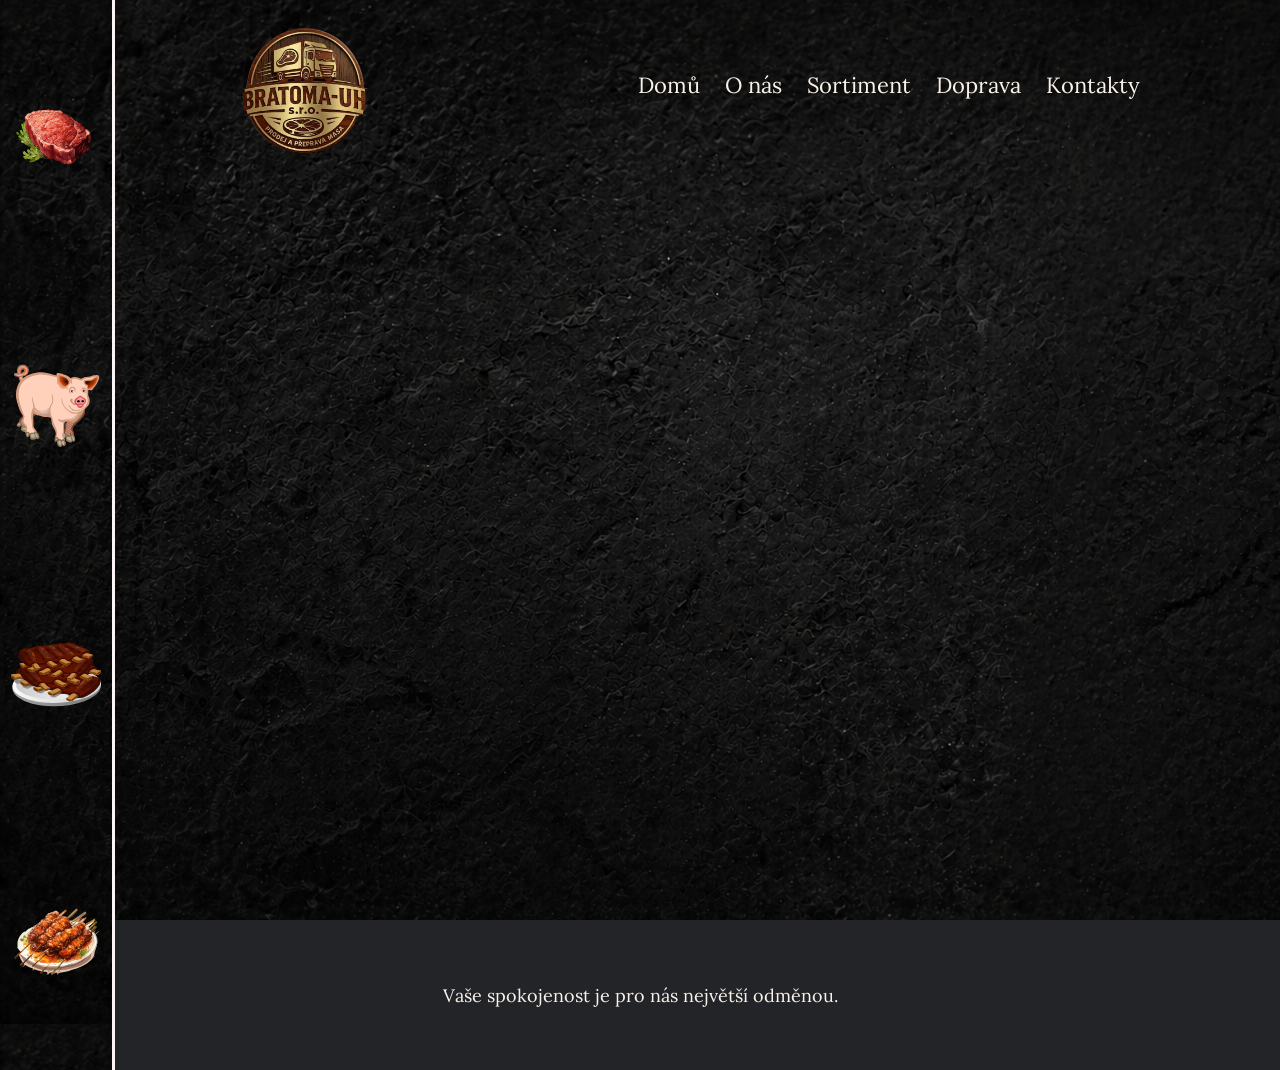
<file: index.html>
<!DOCTYPE html>
<html lang="cs">
<head>
<meta charset="UTF-8">
<meta name="viewport" content="width=device-width, initial-scale=1.0">
<title>Jeff webovky</title>
 
<link href="https://fonts.googleapis.com/css2?family=Lora:ital,wght@0,400;0,700;1,400;1,700&family=Playfair+Display:wght@700&display=swap" rel="stylesheet"> 
	<link rel="stylesheet" href="styles.css">
</head>
<body>
 
	<div class="side-border-left">
<img src="masicko.svg" alt="masicko">
<img src="prasatko.svg" alt="prasatko">
<img src="zebra.svg" alt="zebra">
<img src="na tyckach.svg" alt="na tyckach">
</div>
 
	<header class="hlavicka">
		<img class="logo" src="logo drevene.png" alt="logo">

		<div class="hamburger" id="hamburger" onclick="toggleMenu()">
            <span></span><span></span><span></span>
        </div>
		

		<ul class="nav-links " id="navLinks">
            <li><a href="index.html" class="active">Domů</a></li>
            <li><a href="o nas.html">O nás</a></li>
			<li><a href="sortiment.html">Sortiment</a></li>
			<li><a href="doprava.html">Doprava</a></li>
            <li><a href="kontakty.html">Kontakty</a></li>
        </ul>
		</nav>

	</header>
 
	<main>
<div class="hidden">
<section class="hero">
<div class="obsah-sekce">
<h1>Vítejte na stránkách firmy BRATOMA-UH s.r.o.</h1>

<p class="hero-text">
	Jsme společnost, která byla založena v roce 2021. Zabýváme se distribucí chlazeného masa a mezinárodní  nákladní autodopravou nad 3,5t.
</p>

</div>
</section>
</div>
</main>
 
<footer class="paticka">
    <section id="kontakt">
    <div class="kontakty">
        <div>Vaše spokojenost je pro nás největší odměnou.</div>
    </div>
    </section>
</footer>
 
	<script>
	// Intersection Observer pro animace při scrollování
	const observer = new IntersectionObserver((entries) => {
		entries.forEach(entry => {
			if (entry.isIntersecting) {
				entry.target.classList.add("show");
			} else {
				entry.target.classList.remove("show");
			}
		});
	});
 
	document.querySelectorAll('.hidden').forEach(el => {
		observer.observe(el);
	});
 
	// Vynucení scrollu nahoru při načtení stránky
	if ('scrollRestoration' in history) {
		history.scrollRestoration = 'manual';
	}
	window.onload = function() {
		window.scrollTo(0, 0);
	};
 
	// Mobilní menu (Hamburger)
	function toggleMenu() {
		const nav = document.getElementById("navLinks");
		const hamburger = document.getElementById("hamburger");
		nav.classList.toggle("open");
		hamburger.classList.toggle("open");
	}
 
	document.querySelectorAll(".nav-links a").forEach(link => {
		link.addEventListener("click", () => {
			document.getElementById("navLinks").classList.remove("open");
			document.getElementById("hamburger").classList.remove("open");
		});
	});
</script>
 
</body>
</html>
</file>
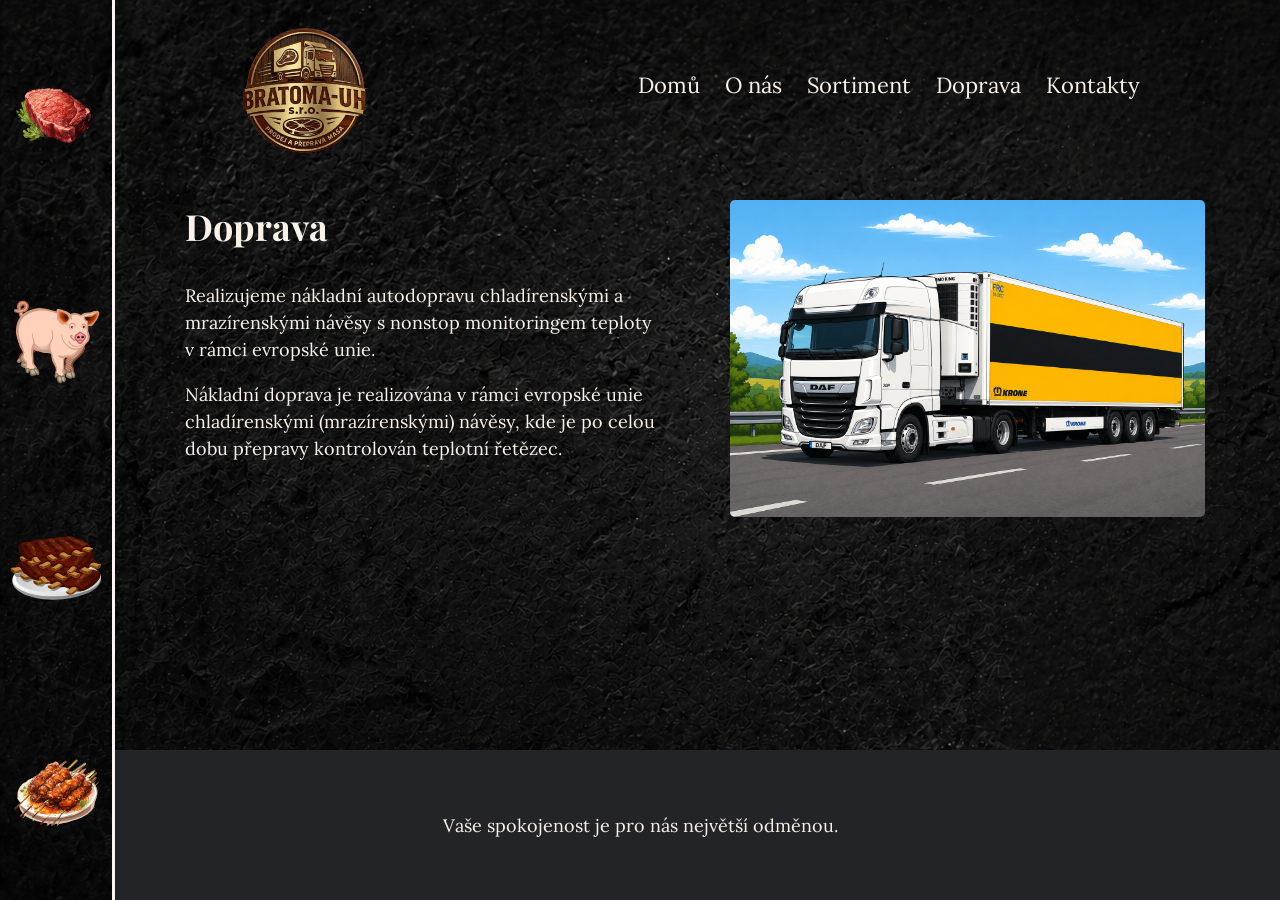
<file: doprava.html>
<!DOCTYPE html>
<html lang="cs">
<head>
	<meta charset="UTF-8">
	<meta name="viewport" content="width=device-width, initial-scale=1.0">
	<title>Jeff webovky</title>

	<!-- Google Fonts -->
	<link href="https://fonts.googleapis.com/css2?family=Lora:ital,wght@0,400;0,700;1,400;1,700&family=Playfair+Display:wght@700&display=swap" rel="stylesheet">

	<!-- Naše vlastní CSS -->
	<link rel="stylesheet" href="styles.css">
</head>
<body>

	<div class="side-border-left">
		<img src="masicko.svg" alt="masicko">
		<img src="prasatko.svg" alt="prasatko">
        <img src="zebra.svg" alt="zebra">
        <img src="na tyckach.svg" alt="na tyckach">
		
	</div>



	<header class="hlavicka">
		<img class="logo" src="logo drevene.png" alt="logo">

		<div class="hamburger" id="hamburger" onclick="toggleMenu()">
            <span></span><span></span><span></span>
        </div>
		

		<ul class="nav-links " id="navLinks">
            <li><a href="index.html" class="active">Domů</a></li>
            <li><a href="o nas.html">O nás</a></li>
			<li><a href="sortiment.html">Sortiment</a></li>
			<li><a href="doprava.html">Doprava</a></li>
            <li><a href="kontakty.html">Kontakty</a></li>
        </ul>
		</nav>

	</header>



	<main>

		<section id="doprava">
			<div class="hidden">
			<div class="obsah-sekce dva-sloupce">

				<div class="sloupec">
					<h2 class="nadpis-sekce">Doprava</h2>

					<p>Realizujeme nákladní autodopravu chladírenskými a mrazírenskými návěsy s nonstop monitoringem teploty v rámci evropské unie.</p>

					<p>Nákladní doprava je realizována v rámci evropské unie chladírenskými (mrazírenskými) návěsy, kde je po celou dobu přepravy kontrolován teplotní řetězec.</p>

				</div>

                <div class="sloupec">
					<img class="foto" src="chladici kamionak.png" alt="chladici kamionak">
				</div>
                
            </div>
			</div>
		</section>


	</main>



<footer class="paticka">
    <section id="kontakt">
    <div class="kontakty">
        <div>Vaše spokojenost je pro nás největší odměnou.</div>
    </div>
    </section>
</footer>

<script>
	// Intersection Observer pro animace při scrollování
	const observer = new IntersectionObserver((entries) => {
		entries.forEach(entry => {
			if (entry.isIntersecting) {
				entry.target.classList.add("show");
			} else {
				entry.target.classList.remove("show");
			}
		});
	});
 
	document.querySelectorAll('.hidden').forEach(el => {
		observer.observe(el);
	});
 
	// Vynucení scrollu nahoru při načtení stránky
	if ('scrollRestoration' in history) {
		history.scrollRestoration = 'manual';
	}
	window.onload = function() {
		window.scrollTo(0, 0);
	};
 
	// Mobilní menu (Hamburger)
	function toggleMenu() {
		const nav = document.getElementById("navLinks");
		const hamburger = document.getElementById("hamburger");
		nav.classList.toggle("open");
		hamburger.classList.toggle("open");
	}
 
	document.querySelectorAll(".nav-links a").forEach(link => {
		link.addEventListener("click", () => {
			document.getElementById("navLinks").classList.remove("open");
			document.getElementById("hamburger").classList.remove("open");
		});
	});
</script>

</body>
</html>
</file>
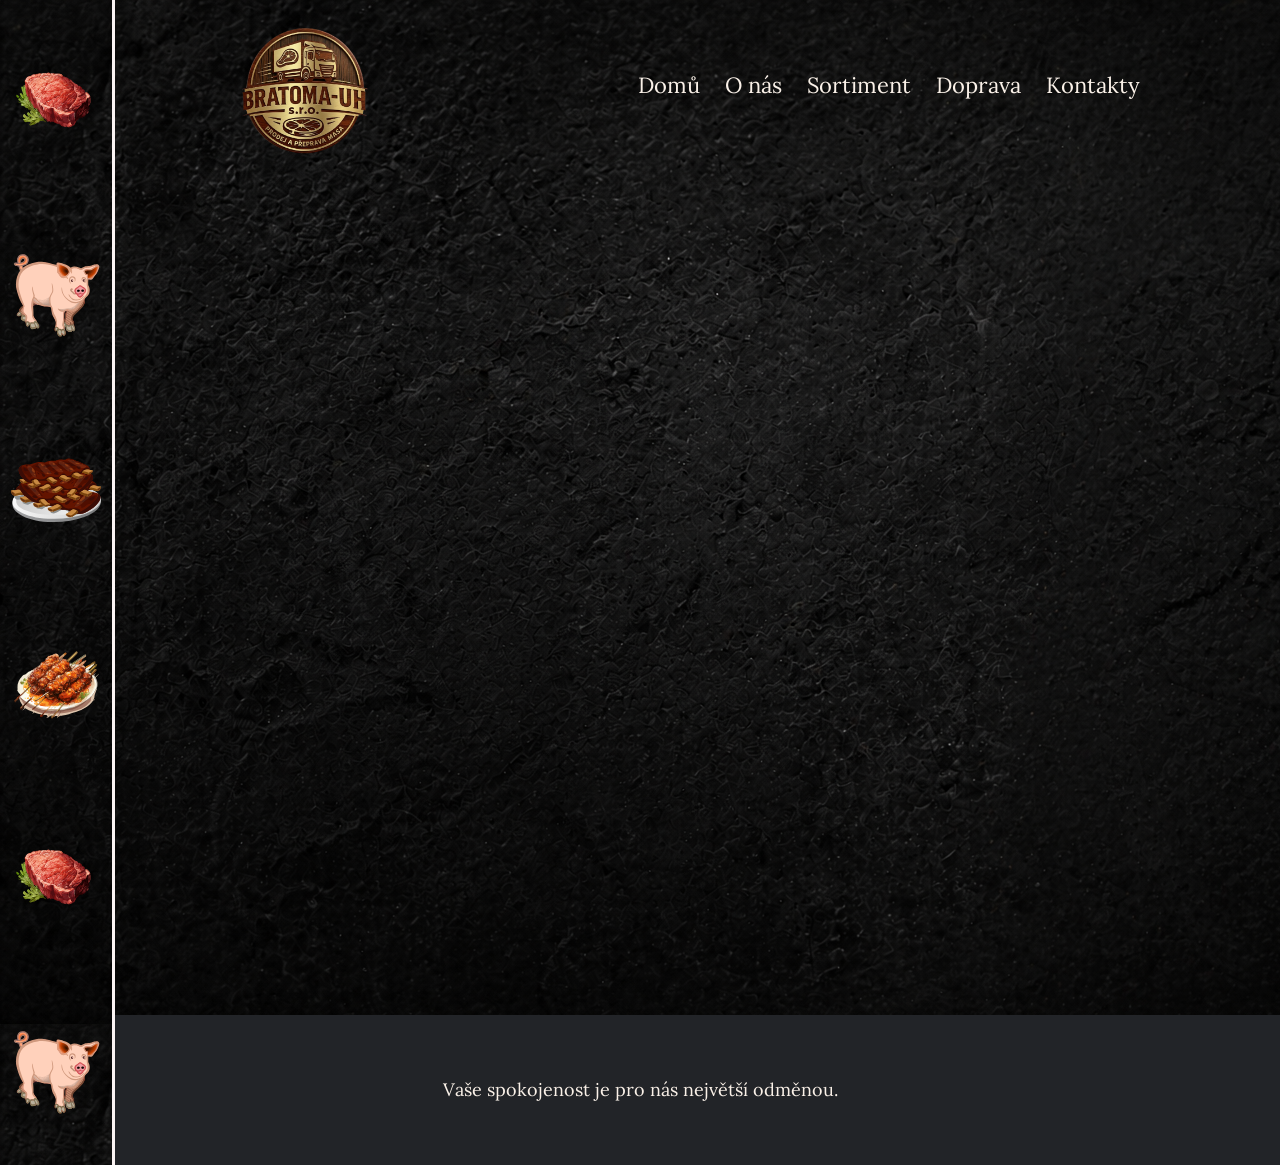
<file: kontakty.html>
<!DOCTYPE html>
<html lang="cs">
<head>
	<meta charset="UTF-8">
	<meta name="viewport" content="width=device-width, initial-scale=1.0">
	<title>Jeff webovky</title>

	<!-- Google Fonts -->
	<link href="https://fonts.googleapis.com/css2?family=Lora:ital,wght@0,400;0,700;1,400;1,700&family=Playfair+Display:wght@700&display=swap" rel="stylesheet">

	<!-- Naše vlastní CSS -->
	<link rel="stylesheet" href="styles.css">
</head>
<body>

    <div class="side-border-left">
		<img src="masicko.svg" alt="masicko">
		<img src="prasatko.svg" alt="prasatko">
        <img src="zebra.svg" alt="zebra">
        <img src="na tyckach.svg" alt="na tyckach">
		<img src="masicko.svg" alt="masicko">
		<img src="prasatko.svg" alt="prasatko">
       
	</div>



	<header class="hlavicka">
		<img class="logo" src="logo drevene.png" alt="logo">

		<div class="hamburger" id="hamburger" onclick="toggleMenu()">
            <span></span><span></span><span></span>
        </div>
		

		<ul class="nav-links " id="navLinks">
            <li><a href="index.html" class="active">Domů</a></li>
            <li><a href="o nas.html">O nás</a></li>
			<li><a href="sortiment.html">Sortiment</a></li>
			<li><a href="doprava.html">Doprava</a></li>
            <li><a href="kontakty.html">Kontakty</a></li>
        </ul>
		</nav>

	</header>
 

<div class="hidden">
    <main class="container">
        <section class="section">
            <h2 class="section-title">Kontakty</h2>
            
            <div class="billing-container">
                <div class="billing-grid">
                    <div class="billing-card">
                        <div class="billing-header">
                            <h3>Adresa</h3>
                        </div>
                        <div class="billing-item">
                            <strong>BRATOMA-UH s.r.o</strong>
                            <p>Hliněná 472</p>
                            <p>Kunovice 686 04</p>
                        </div>
                    </div>

                    <div class="billing-card">
                        <div class="billing-header">
                            <h3>Kontakty</h3>
                        </div>
                        <div class="billing-item">
                            <strong>BRATOMA-UH s.r.o</strong>
                            <p>tel. +420 776 138 325</p>
                            <p></p>
                        </div>
                    </div>

                    <div class="billing-card info-only">
                        <div class="billing-header">
                            <h3>Ostatní údaje</h3>
                        </div>
                        <div class="billing-item">
                            <span>IČO:</span> <strong>09947311</strong>
                        </div>
                        <div class="billing-item">
                            <span>DIČ:</span> <strong>CZ09947311</strong>
                        </div>
                    </div> </div> </div> <div class="map-full" style="margin-top: 30px;">
                <iframe
                    src="https://www.google.com/maps/embed?pb=!1m18!1m12!1m3!1d2486.063567957965!2d17.473686376316785!3d49.03958957135723!2m3!1f0!2f0!3f0!3m2!1i1024!2i768!4f13.1!3m3!1m2!1s0x471315a743185d1d%3A0x5302602e240d2867!2sHlin%C4%9Bn%C3%A1%20472%2C%20686%2004%20Kunovice!5e1!3m2!1scs!2scz!4v1777979336403!5m2!1scs!2scz"
                    width="100%" height="500" style="border:0; border-radius: 16px !important;" allowfullscreen=""
                    loading="lazy">
                </iframe>
            </div>
        </section>
    </main>
</div>

<footer class="paticka">
    <section id="kontakt">
    <div class="kontakty">
        <div>Vaše spokojenost je pro nás největší odměnou.</div>
    </div>
    </section>
</footer>

<script>
	// Intersection Observer pro animace při scrollování
	const observer = new IntersectionObserver((entries) => {
		entries.forEach(entry => {
			if (entry.isIntersecting) {
				entry.target.classList.add("show");
			} else {
				entry.target.classList.remove("show");
			}
		});
	});
 
	document.querySelectorAll('.hidden').forEach(el => {
		observer.observe(el);
	});
 
	// Vynucení scrollu nahoru při načtení stránky
	if ('scrollRestoration' in history) {
		history.scrollRestoration = 'manual';
	}
	window.onload = function() {
		window.scrollTo(0, 0);
	};
 
	// Mobilní menu (Hamburger)
	function toggleMenu() {
		const nav = document.getElementById("navLinks");
		const hamburger = document.getElementById("hamburger");
		nav.classList.toggle("open");
		hamburger.classList.toggle("open");
	}
 
	document.querySelectorAll(".nav-links a").forEach(link => {
		link.addEventListener("click", () => {
			document.getElementById("navLinks").classList.remove("open");
			document.getElementById("hamburger").classList.remove("open");
		});
	});
</script>
 

    </body>
</html>
</file>
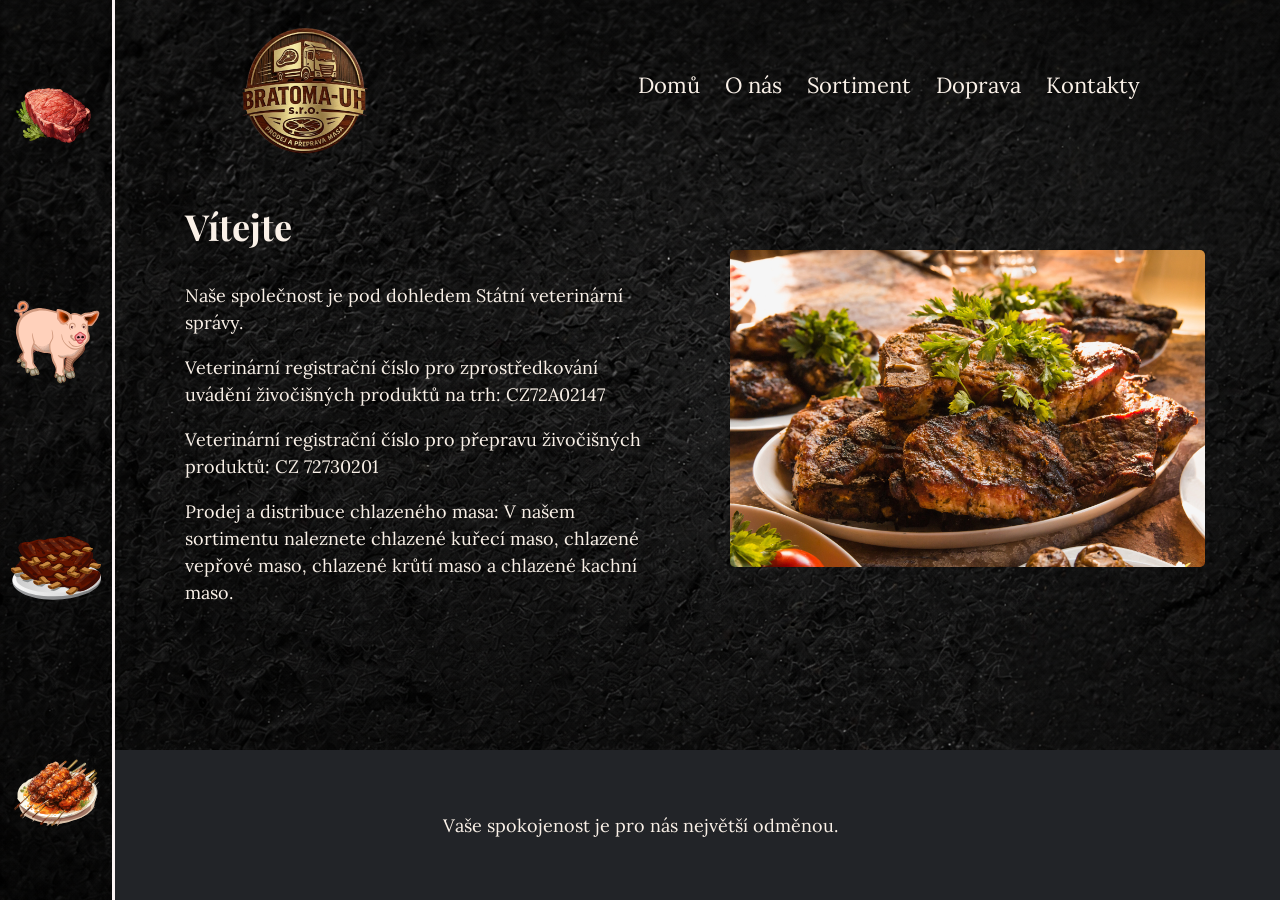
<file: o nas.html>
<!DOCTYPE html>
<html lang="cs">
<head>
	<meta charset="UTF-8">
	<meta name="viewport" content="width=device-width, initial-scale=1.0">
	<title>Jeff webovky</title>

	<!-- Google Fonts -->
	<link href="https://fonts.googleapis.com/css2?family=Lora:ital,wght@0,400;0,700;1,400;1,700&family=Playfair+Display:wght@700&display=swap" rel="stylesheet">

	<!-- Naše vlastní CSS -->
	<link rel="stylesheet" href="styles.css">
</head>
<body>

	<div class="side-border-left">
		<img src="masicko.svg" alt="masicko">
		<img src="prasatko.svg" alt="prasatko">
        <img src="zebra.svg" alt="zebra">
        <img src="na tyckach.svg" alt="na tyckach">
		
	</div>



	<header class="hlavicka">
		<img class="logo" src="logo drevene.png" alt="logo">

		<div class="hamburger" id="hamburger" onclick="toggleMenu()">
            <span></span><span></span><span></span>
        </div>
		

		<ul class="nav-links " id="navLinks">
            <li><a href="index.html" class="active">Domů</a></li>
            <li><a href="o nas.html">O nás</a></li>
			<li><a href="sortiment.html">Sortiment</a></li>
			<li><a href="doprava.html">Doprava</a></li>
            <li><a href="kontakty.html">Kontakty</a></li>
        </ul>
		</nav>

	</header>



	<main>

		<section id="o nás">
			<div class="hidden">
			<div class="obsah-sekce dva-sloupce-o-nas">

				<div class="sloupec">
					<h2 class="nadpis-sekce">Vítejte</h2>

					<p>Naše společnost je pod dohledem Státní veterinární správy.</p>

					<p>Veterinární registrační číslo pro zprostředkování uvádění živočišných produktů na trh: CZ72A02147</p>

					<p>Veterinární registrační číslo pro přepravu živočišných produktů:  CZ 72730201</p>
					
					<p>Prodej a distribuce chlazeného masa:  V našem sortimentu naleznete chlazené kuřecí maso, chlazené vepřové maso, chlazené krůtí maso a chlazené kachní maso.</p>
				</div>

				<div class="sloupec">
					<img class="foto" src="masino na talíři.jpg" alt="masino na talíři">
				</div>
            </div> 
			</div>
		</section>

	</main>

<footer class="paticka">
    <section id="kontakt">
    <div class="kontakty">
        <div>Vaše spokojenost je pro nás největší odměnou.</div>
    </div>
    </section>
</footer>

<script>
	// Intersection Observer pro animace při scrollování
	const observer = new IntersectionObserver((entries) => {
		entries.forEach(entry => {
			if (entry.isIntersecting) {
				entry.target.classList.add("show");
			} else {
				entry.target.classList.remove("show");
			}
		});
	});
 
	document.querySelectorAll('.hidden').forEach(el => {
		observer.observe(el);
	});
 
	// Vynucení scrollu nahoru při načtení stránky
	if ('scrollRestoration' in history) {
		history.scrollRestoration = 'manual';
	}
	window.onload = function() {
		window.scrollTo(0, 0);
	};
 
	// Mobilní menu (Hamburger)
	function toggleMenu() {
		const nav = document.getElementById("navLinks");
		const hamburger = document.getElementById("hamburger");
		nav.classList.toggle("open");
		hamburger.classList.toggle("open");
	}
 
	document.querySelectorAll(".nav-links a").forEach(link => {
		link.addEventListener("click", () => {
			document.getElementById("navLinks").classList.remove("open");
			document.getElementById("hamburger").classList.remove("open");
		});
	});
</script>

</body>
</html>
</file>
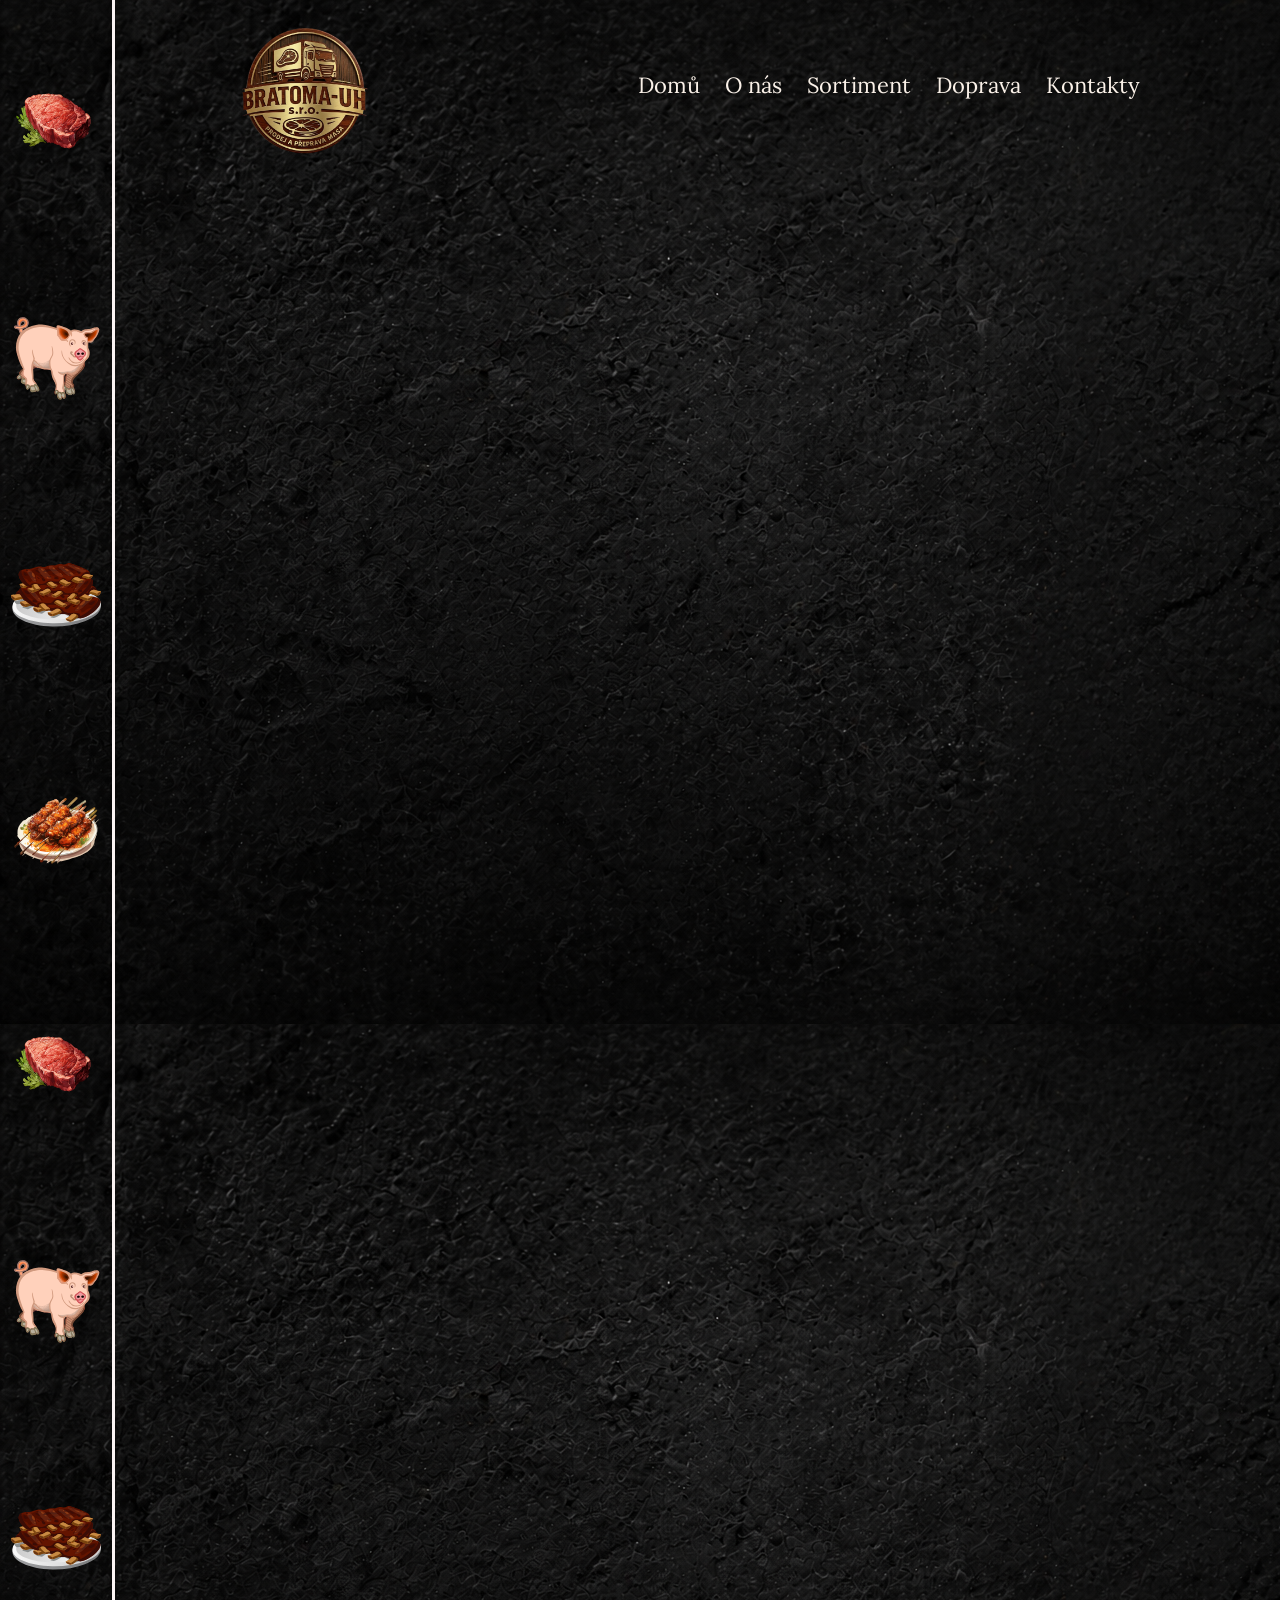
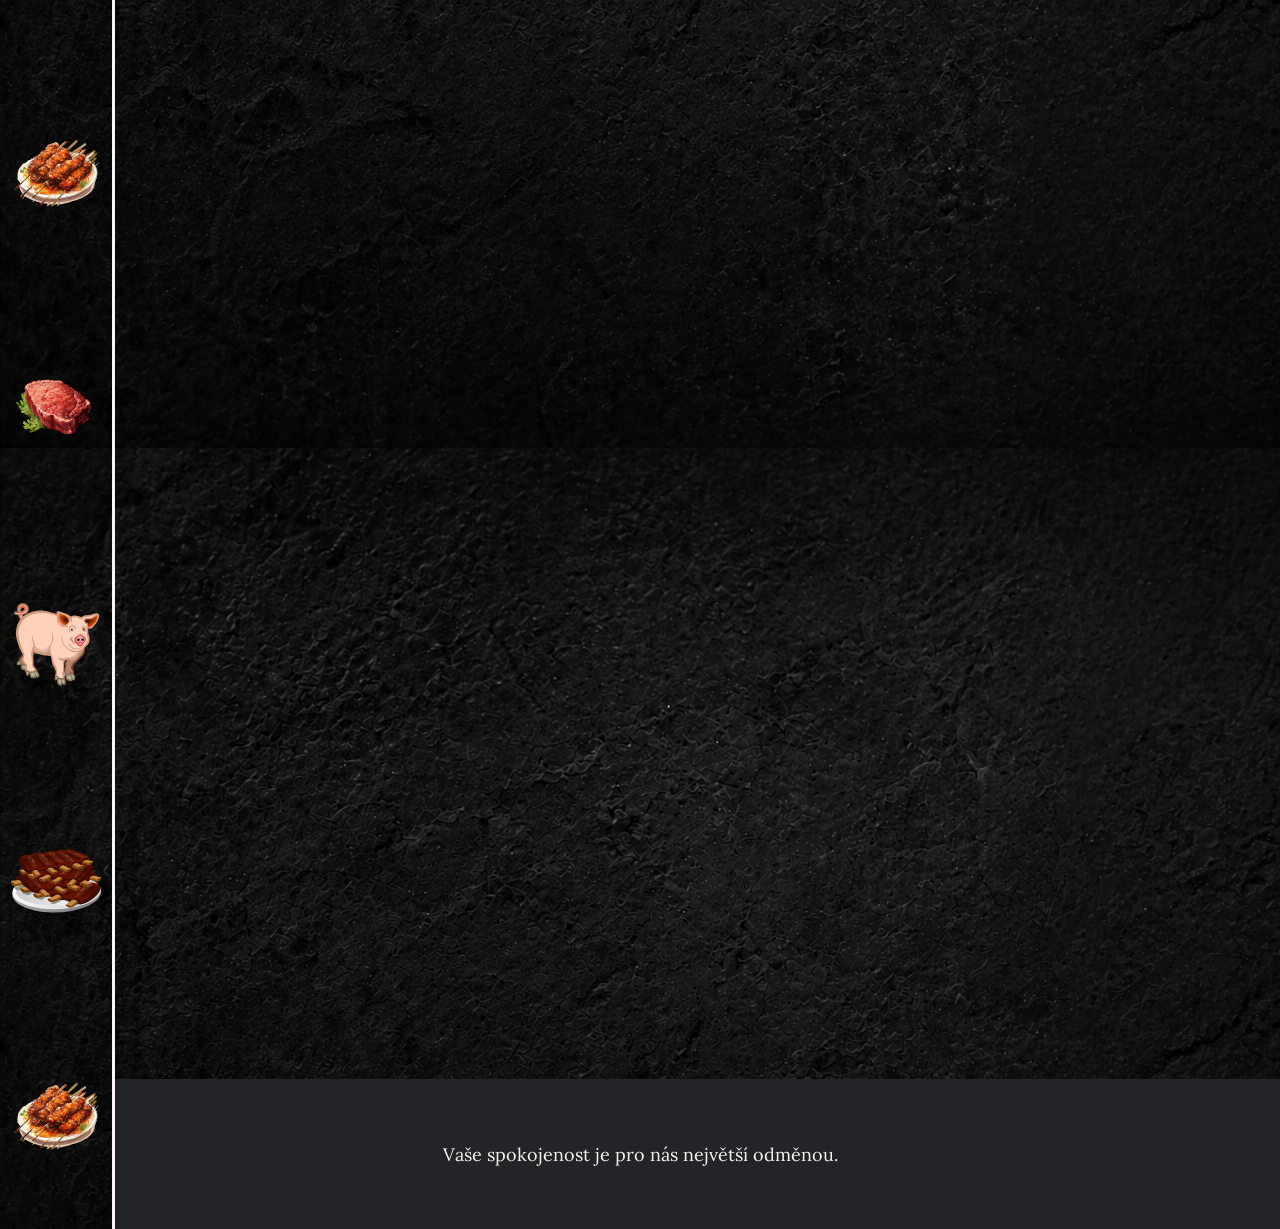
<file: sortiment.html>
<!DOCTYPE html>
<html lang="cs">
<head>
	<meta charset="UTF-8">
	<meta name="viewport" content="width=device-width, initial-scale=1.0">
	<title>Jeff webovky</title>

	<!-- Google Fonts -->
	<link href="https://fonts.googleapis.com/css2?family=Lora:ital,wght@0,400;0,700;1,400;1,700&family=Playfair+Display:wght@700&display=swap" rel="stylesheet">

	<!-- Naše vlastní CSS -->
	<link rel="stylesheet" href="styles.css">
</head>
<body>

	<div class="side-border-left">
		<img src="masicko.svg" alt="masicko">
		<img src="prasatko.svg" alt="prasatko">
        <img src="zebra.svg" alt="zebra">
        <img src="na tyckach.svg" alt="na tyckach">
		<img src="masicko.svg" alt="masicko">
		<img src="prasatko.svg" alt="prasatko">
        <img src="zebra.svg" alt="zebra">
        <img src="na tyckach.svg" alt="na tyckach">
		<img src="masicko.svg" alt="masicko">
		<img src="prasatko.svg" alt="prasatko">
        <img src="zebra.svg" alt="zebra">
        <img src="na tyckach.svg" alt="na tyckach">
	</div>



	<header class="hlavicka">
		<img class="logo" src="logo drevene.png" alt="logo">

		<div class="hamburger" id="hamburger" onclick="toggleMenu()">
            <span></span><span></span><span></span>
        </div>
		

		<ul class="nav-links " id="navLinks">
            <li><a href="index.html" class="active">Domů</a></li>
            <li><a href="o nas.html">O nás</a></li>
			<li><a href="sortiment.html">Sortiment</a></li>
			<li><a href="doprava.html">Doprava</a></li>
            <li><a href="kontakty.html">Kontakty</a></li>
        </ul>
		</nav>

	</header>



<main>

	<section id="sortiment-sekce" class="obsah-sekce hidden">


    <div class="dva-sloupce">
        <!-- PRVNÍ SLOUPEC: Chlazené maso -->
        <div class="sloupec-1">
            <div class="tabulka-sortiment">
                <h3>Chlazené maso</h3>
                
                <h4 class="podnadpis-masa">CHLAZENÉ KUŘECÍ MASO:</h4>
                <table>
                    <tbody>
                        <tr><td>Kuře</td></tr>
                        <tr><td>Kuřecí prsa</td></tr>
                        <tr><td>Kuřecí prsa CZ</td></tr>
                        <tr><td>Kuřecí prsa SUPREME</td></tr>
                        <tr><td>Kuřecí čtvrtky</td></tr>
                        <tr><td>Kuřecí stehno</td></tr>
                        <tr><td>Kuřecí křídla</td></tr>
                        <tr><td>Kuřecí křídla bez letky</td></tr>
                        <tr><td>Kuřecí křídla dělená</td></tr>
                        <tr><td>Kuřecí stehenní steak</td></tr>
                        <tr><td>Kuřecí stehenní steak s kůží</td></tr>
                        <tr><td>Kuře na roládu</td></tr>
                        <tr><td>Horní stehýnko</td></tr>
                        <tr><td>Dolní stehýnko</td></tr>
                        <tr><td>Kuřecí játra</td></tr>
                        <tr><td>Kuřecí trupy na polévku</td></tr>
                    </tbody>
                </table>

                <h4 class="podnadpis-masa">CHLAZENÉ VEPŘOVÉ MASO - 2 DNY PŘEDEM OBJEDNÁVKA</h4>
                <table>
                    <tbody>
                        <tr><td>Vepřová plec</td></tr>
                        <tr><td>Vepřová pečeně</td></tr>
                        <tr><td>Vepřová krkovice</td></tr>
                        <tr><td>Vepřová kýta</td></tr>
                        <tr><td>Vepřová panenka</td></tr>
                        <tr><td>Vepřový bok sk</td></tr>
                        <tr><td>Vepřový bok bk</td></tr>
                        <tr><td>Ořez 60/40</td></tr>
                        <tr><td>Ořez 80/20</td></tr>
                    </tbody>
                </table>

                <h4 class="podnadpis-masa">CHLAZENÉ KRŮTÍ MASO - 2 DNY PŘEDEM OBJEDNÁVKA</h4>
                <table>
                    <tbody>
                        <tr><td>Krůtí prsní řízek</td></tr>
                        <tr><td>Krůtí medailonky **</td></tr>
                        <tr><td>Krůtí horní stehno **</td></tr>
                        <tr><td>Krůtí steak horní **</td></tr>
                        <tr><td>Krůtí steak dolní **</td></tr>
                        <tr><td>Krůtí dolní stehno **</td></tr>
                        <tr><td>Krůtí křídla **</td></tr>
                        <tr><td>Krůtí játra **</td></tr>
                    </tbody>
                </table>

                <h4 class="podnadpis-masa">CHLAZENÉ KACHNÍ MASO - 2 DNY PŘEDEM OBJEDNÁVKA</h4>
                <table>
                    <tbody>
                        <tr><td>Kachní prsa s kůží **</td></tr>
                        <tr><td>Kachní stehna **</td></tr>
                        <tr><td>Kachní čtvrtky **</td></tr>
                        <tr><td>Kachna ** (možno objednat na kusy)</td></tr>
                    </tbody>
                </table>
				<h4 class="podnadpis-masa">MRAŽENÉ MASO</h4>
                <table>
                    <tbody>
                        <tr><td>Kuřecí stehna 200g, 220g, 240g, 260g</td></tr>
                        <tr><td>Králičí stehna mr.</td></tr>
                    </tbody>
                </table>
            </div>
        </div>

        <!-- DRUHÝ SLOUPEC: Mražené maso -->
        <div class="sloupec-2">
            <div class="tabulka-sortiment">
                <h3>Mražená zelenina a ovoce</h3>
                
                <h4 class="podnadpis-masa">MRAŽENÁ ZELENINA</h4>
                <table>
                    <tbody>
                        <tr><td>Bretaňská směs 2,5kg</td></tr>
                        <tr><td>Brokolice 2,5kg</td></tr>
                        <tr><td>Cibule kostka 2,5kg</td></tr>
                        <tr><td>Česnek drcený 1kg</td></tr>
                        <tr><td>Česnek stroužky 1kg</td></tr>
                        <tr><td>Česnek porce (á20g) 1kg</td></tr>
                        <tr><td>Čínská směs 2,5kg</td></tr>
                        <tr><td>Fazolka celá lusk 2,5kg</td></tr>
                        <tr><td>Fazolka řezaná 2,5kg</td></tr>
                        <tr><td>Francouzská směs 2,5kg</td></tr>
                        <tr><td>Houbová směs 1kg</td></tr>
                        <tr><td>Hrášek 2,5kg</td></tr>
                        <tr><td>Jarní směs 2,5kg</td></tr>
                        <tr><td>Kapusta řezaná 2,5kg</td></tr>
                        <tr><td>Kapusta růžičková</td></tr>
                        <tr><td>Kukuřice 2,5kg</td></tr>
                        <tr><td>Květák drobný 2,5kg</td></tr>
                        <tr><td>Květák 2,5kg</td></tr>
                        <tr><td>Mrkev baby 2,5kg</td></tr>
                        <tr><td>Mrkev kostka 2,5kg</td></tr>
                        <tr><td>Paprika barevná 2,5kg</td></tr>
                        <tr><td>Polévková směs 2,5kg</td></tr>
                        <tr><td>Pórek plátky 2,5kg</td></tr>
                        <tr><td>Špenát listový 2,5kg</td></tr>
                        <tr><td>Špenát sekaný 2,5kg</td></tr>
                        <tr><td>Zeleninová směs pod svíčkovou 2,5kg</td></tr>
                        <tr><td>Žampiony krájené 2,5kg</td></tr>
                    </tbody>
                </table>

                <h4 class="podnadpis-masa">MRAŽENÉ OVOCE</h4>
                <table>
                    <tbody>
                        <tr><td>Borůvky 2,5kg</td></tr>
                        <tr><td>Lesní směs 2,5kg</td></tr>
                        <tr><td>Maliny 2,5kg</td></tr>
                        <tr><td>Jahody 2,5kg</td></tr>
                    </tbody>
                </table>
            </div>
        </div>

    </div> 
</section>

</main>

<footer class="paticka">
    <section id="kontakt">
    <div class="kontakty">
        <div>Vaše spokojenost je pro nás největší odměnou.</div>
    </div>
    </section>
</footer>

<script>
	// Intersection Observer pro animace při scrollování
	const observer = new IntersectionObserver((entries) => {
		entries.forEach(entry => {
			if (entry.isIntersecting) {
				entry.target.classList.add("show"); 
			} else {
				entry.target.classList.remove("show");
			}
		});
	});

    const toggles = document.querySelectorAll('.toggle');

	document.querySelectorAll('.hidden').forEach(el => {
		observer.observe(el);
	});
 
	// Vynucení scrollu nahoru při načtení stránky
	if ('scrollRestoration' in history) {
		history.scrollRestoration = 'manual';
	}
	window.onload = function() {
		window.scrollTo(0, 0);
	};
 
	// Mobilní menu (Hamburger)
	function toggleMenu() {
		const nav = document.getElementById("navLinks");
		const hamburger = document.getElementById("hamburger");
		nav.classList.toggle("open");
		hamburger.classList.toggle("open");
	}
 
	document.querySelectorAll(".nav-links a").forEach(link => {
		link.addEventListener("click", () => {
			document.getElementById("navLinks").classList.remove("open");
			document.getElementById("hamburger").classList.remove("open");
		});
	});
</script>

</body>
</html>
</file>
<file: styles.css>
html { box-sizing: border-box; }
*, ::before, ::after { box-sizing: inherit; }
 
body {
    margin: 0;
    font-family: 'Lora', serif;
    font-size: 18px;
    line-height: 1.5;
    color: #faf1e8;
    background-image: url(barva.png);
    position: relative;
    min-height: 100vh;
    display: flex;
    flex-direction: column;
}
 
header,
main {
    padding-left: 130px;
    padding-right: 20px;
}
main {
    flex: 1;
}
 
.obsah-sekce {
    max-width: 1100px;
    margin: 0 auto;
    padding: 80px 20px;
}
 
h1, h2, h3 {
    font-family: 'Playfair Display', serif;
    line-height: 1.45;
    color: #faf1e8;
    margin-top: 0;
}
 
h1 { font-size: 50px; color: #faf1e8; width: 500px;}
h2 { font-size: 36px; }
h3 { font-size: 18px; }
 
.hlavicka {
    display: flex;
    justify-content: space-between;
    align-items: center;
    padding: 10px 10px;
    max-width: 1150px;
    font-size: 22px;
    list-style: none;    
}

.nav-links {
    display: flex;
    list-style: none;
    gap: 25px;
}
 
.nav-links a {
    text-decoration: none;
    color: #faf1e8;
    position: relative;
    padding-bottom: 4px;
}
 
.nav-links a::after {
    content: '';
    position: absolute;
    bottom: 0;
    left: 0;
    width: 0%;
    height: 3px;
    background-color: #c2a24a;
    border-radius: 10px;
    transition: width 0.3s ease;
}
 
.nav-links a:hover::after {
    width: 100%;
}
 
.logo {
    width: 140px;
    padding-top: 10px;
    margin: auto;
}
 
.menu ul {
    list-style: none;
    display: flex;
    gap: 15px;
    margin: 0;
    padding: 0;
}
 
.menu a {
    text-decoration: none;
    padding: 10px 15px;
    border-radius: 20px;
    color: #faf1e8;
}
 
.menu a:hover {
    background-color: #94736d;
    color: #faf1e8;
}
 
.hero {
    background-image: url(syrove\ masicko.png);
    background-size: cover;
    background-position: center;
    height: 750px;
    color: #faf1e8;
}
 
.hero .obsah-sekce {
    padding: 120px 20px;
    max-width: 1100px;
}
 
.hero-text {
    font-style: italic;
    font-size: 24px;
    max-width: 60%;
    padding-bottom: 100px;
}
.hero h1 {
    color: #faf1e8;
    max-width: 50%;
    padding-top: 70px;
    padding-right: 1px;
}
 
.dva-sloupce {
    display: flex;
    gap: 30px;
    align-items: center;
    max-width: 1100px;
    margin: 0 auto;
    padding-top: 10px;
    padding-bottom: 10px;
    align-items: flex-start;
}

.dva-sloupce-o-nas{
    display: flex;
    gap: 30px;
    align-items: center;
    max-width: 1100px;
    margin: 0 auto;
    padding-top: 10px;
    padding-bottom: 10px;
}
 
.sloupec {
    flex: 1;
    max-width: 1100px;
    margin: 0 auto;
    padding: 20px 20px;
}

.sloupec-1, .sloupec-2 {
    flex: 1;
    width: 100%;
}
 
.foto {
    width: 100%;
    border-radius: 5px;
}
 
.tlacitko {
    display: inline-block;
    background-color: #94736d;
    color: #faf1e8;
    padding: 10px 15px;
    border-radius: 30px;
    text-decoration: none;
}
 
.tlacitko:hover {
    background-color: #94736d;
}
 
.sekce-seda {
    background-image: url(barva.png);
}
 
.paticka {
    background-color: #222428;
    color: #faf1e8;
    text-align: center;
    width: 100%;
    margin: 0;
    padding-bottom: 0;
    box-sizing: border-box;
}
 
.hidden {
    opacity: 0;
    transform: translateY(50px);
    transition: all 0.8s ease;
}
 
.show {
    opacity: 1;
    transform: translateY(0);
}
.kontakty {
    display: flex;
    gap: 40px;
    margin: 0;
    text-align: center;
    justify-content: center;
    align-items: center;
    height: 150px;
}
 
.side-border-left {
    left: 0;
    position: absolute;
    top: 0; bottom: 0; left: 0;
    width: 115px;
    height: 100%;
    background-image: url(barva.png);
    border-right: 3px solid #fbf4f4;  
    z-index: 999;
    display: flex;
    flex-direction: column;
    align-items: center;
    justify-content: flex-start;
    padding-top: 10px;
    gap: 10px; 
}
 
.side-border-left img {
    width: 90px; 
    top: 0; bottom: 0; left: 0;
    height: 300px ;
    align-items: center;
}
 
.billing-grid {
  display: grid;
  grid-template-columns: repeat(auto-fit, minmax(300px, 1fr));
  gap: 25px;
  margin-top: 20px;
}
 
.billing-card {
  background: #f5f2f2;
  border: 1px solid var(--border);
  border-radius: var(--radius);
  padding: 25px;
  border-top: 4px solid var(--border);
  transition: 0.3s;
}
 
.billing-card:hover {
  border-top-color: var(--green);
  box-shadow: 0 5px 15px rgba(0, 0, 0, 0.05);
}
 
.billing-header {
  margin-bottom: 15px;
  padding-bottom: 10px;
  border-bottom: 1px solid #4d433b;
}
 
.billing-header h3 {
  font-size: 0.95rem;
  color: var(--green);
  text-transform: uppercase;
  letter-spacing: 1px;
}
 
.billing-item p {
  margin: 0;
  color: #a0a0a0;
  font-size: 0.95rem;
}
 
.billing-item strong {
  display: block;
  margin-bottom: 5px;
  color: var(--dark);
}
 
.billing-item span {
  font-size: 0.7rem;
  color: #888;
  text-transform: uppercase;
  font-weight: 700;
}
 
.billing-card {
  box-shadow: 0 5px 15px rgba(0, 0, 0, 0.05);
}
 
:root {
  --green: #c2a24a ;
  --light-green: #C9A84C;
  --dark: #1a1a1a;
  --border: #15171b;
  --radius: 20px;
}
 
html {
  scroll-behavior: smooth;
}
 
.section {
  margin-bottom: 80px;
}
 
.section-title {
  font-size: 1.8rem;
  margin-bottom: 30px;
  border-left: 6px solid var(--green);
  padding-left: 15px;
  text-transform: uppercase;
  font-weight: 800;
}
 
.mapa-full {
    width: 100%;
    height: 100%;
    display: block;
    border-radius: 0;
    margin: 0;
    bottom: 0;
    left: 0;
    width: 100%;
    height: 500px;
    z-index: 0;
    margin-top: 30px !important;
}
 
.container {
    padding-bottom: 0;
}
 
.section:last-child {
    margin-bottom: 0;
}
 
.mapa-full iframe {
    margin: 0 !important;
}
 
/* ===== HAMBURGER MENU ===== */
.hamburger {
    display: none;
    flex-direction: column;
    gap: 5px;
    cursor: pointer;
    padding: 5px;
    z-index: 1001;
}
 
.hamburger span {
    display: block;
    width: 28px;
    height: 3px;
    background-color: #faf1e8;
    border-radius: 3px;
    transition: all 0.3s ease;
}
 
.hamburger.open span:nth-child(1) {
    transform: translateY(8px) rotate(45deg);
}
.hamburger.open span:nth-child(2) {
    opacity: 0;
}
.hamburger.open span:nth-child(3) {
    transform: translateY(-8px) rotate(-45deg);
}

.tabulka-sortiment {
    background: var(--paper, #FBF6EC);
    border: 1px solid var(--line, #D8C7A8);
    border-radius: 4px;
    padding: 30px;
    box-shadow: 0 4px 10px rgba(0,0,0,0.1);
    width: 100%;
    max-width: 480px;
}

.tabulka-sortiment h3 {
    font-family: 'Fraunces', serif;
    font-size: 26px;
    color: #161616;
    margin-top: 0;
    margin-bottom: 20px;
    border-bottom: 2px solid var(--gold, #C89B3C);
    padding-bottom: 10px;
}

.tabulka-sortiment .podnadpis-masa {
    font-family: 'IBM Plex Mono', monospace;
    font-size: 13px;
    letter-spacing: 0.1em;
    color: #646464;
    margin-top: 25px;
    margin-bottom: 10px;
}

.tabulka-sortiment table {
    width: 100%;
    border-collapse: collapse;
}

.tabulka-sortiment td {
    padding: 12px 0;
    border-bottom: 1px solid var(--line, #D8C7A8);
    font-size: 16px;
    color: #2A211C;
}

/* Poslední řádek nebude mít čáru dole */
.tabulka-sortiment tr:last-child td {
    border-bottom: none;
}
 
/* ===== MOBILE RESPONSIVE ===== */
@media (max-width: 768px) {
 
    body {
        padding-left: 0;
        padding-right: 0;
    }
 
    header,
    main {
        padding-left: 0;
        padding-right: 0;
    }
 
    .side-border-left {
        display: none;
    }
 
    .hlavicka {
        padding: 12px 16px;
        position: relative;
        z-index: 1002;
    }
 
    .logo {
        width: 100px;
    }
 
    .hamburger {
        display: flex;
    }
 
    .nav-links {
        display: none;
        flex-direction: column;
        justify-content: center;
        align-items: center;
        gap: 0;
        position: fixed;
        top: 0;
        left: 0;
        right: 0;
        bottom: 0;
        width: 100%;
        height: 100vh;
        background-color: #15171b;
        z-index: 1000;
        padding: 0; 
        margin: 0;
    }
 
    .nav-links.open {
        display: flex;
    }
 
    .nav-links li {
        width: 100%;
        text-align: center;
    }
 
    .nav-links a {
        display: block;
        padding: 22px 20px;
        font-size: 26px;
        border-bottom: 1px solid #222428;
        color: #faf1e8;
    }
 
    .nav-links a:hover {
        color: #c2a24a;
    }
 
    .nav-links a::after {
        display: none;
    }
 
    .hamburger {
        z-index: 1002;
    }
 
    .hero {
        height: auto;
        min-height: 350px;
        background-position: 65% center;
    }
 
    .hero .obsah-sekce {
        padding: 60px 20px 40px;
    }
 
    .hero h1 {
        font-size: 32px;
        max-width: 400px;
    }
 
    .hero-text {
        font-size: 18px;
        max-width: 330px;
        padding-bottom: 90px;
        padding-right: 80px;
    }
 
    .obsah-sekce {
        padding: 40px 20px;
        min-height: 480px;
    }
 
    h1 { font-size: 10px; padding-top: 90px; padding-right: 90px;}
    h2 { font-size: 26px; }
 
    .dva-sloupce {
        flex-direction: column;
    }
 
    .foto {
        width: 100%;
        margin-bottom: 20px;
        padding-top: 10px;
        margin: 0;
    }
 
    .billing-grid {
        grid-template-columns: 1fr;
        justify-items: center;
    }
 
    .billing-card {
        width: 100%;
        max-width: 360px;
        height: auto;
        margin: 0 auto;
    }
 
    .sloupec {
        flex: 1;
        max-width: 700px;
        margin: 0 auto;
        padding: 10px 10px;
        padding-top: 10px;
    }
 
    .kontakty {
        flex-direction: column;
        height: auto;
        padding: 30px 20px;
        gap: 10px;
    }
 
    .mapa-full,
    .map-full iframe {
        height: 300px;
    }
 
    .section-title {
        font-size: 1.4rem;
    }
 
    .container {
        padding: 0 16px;
    }
 
    .section {
        margin-bottom: 40px;
    }
}
 
@font-face {
    font-family: 'Montserrat';
    font-style: normal;
    font-weight: 400;
    font-display: swap;
    src: url(https://fonts.gstatic.com/s/montserrat/v31/JTUSjIg1_i6t8kCHKm459WRhyzbi.woff2) format('woff2');
    unicode-range: U+0460-052F, U+1C80-1C8A, U+20B4, U+2DE0-2DFF, U+A640-A69F, U+FE2E-FE2F;
}
</file>
